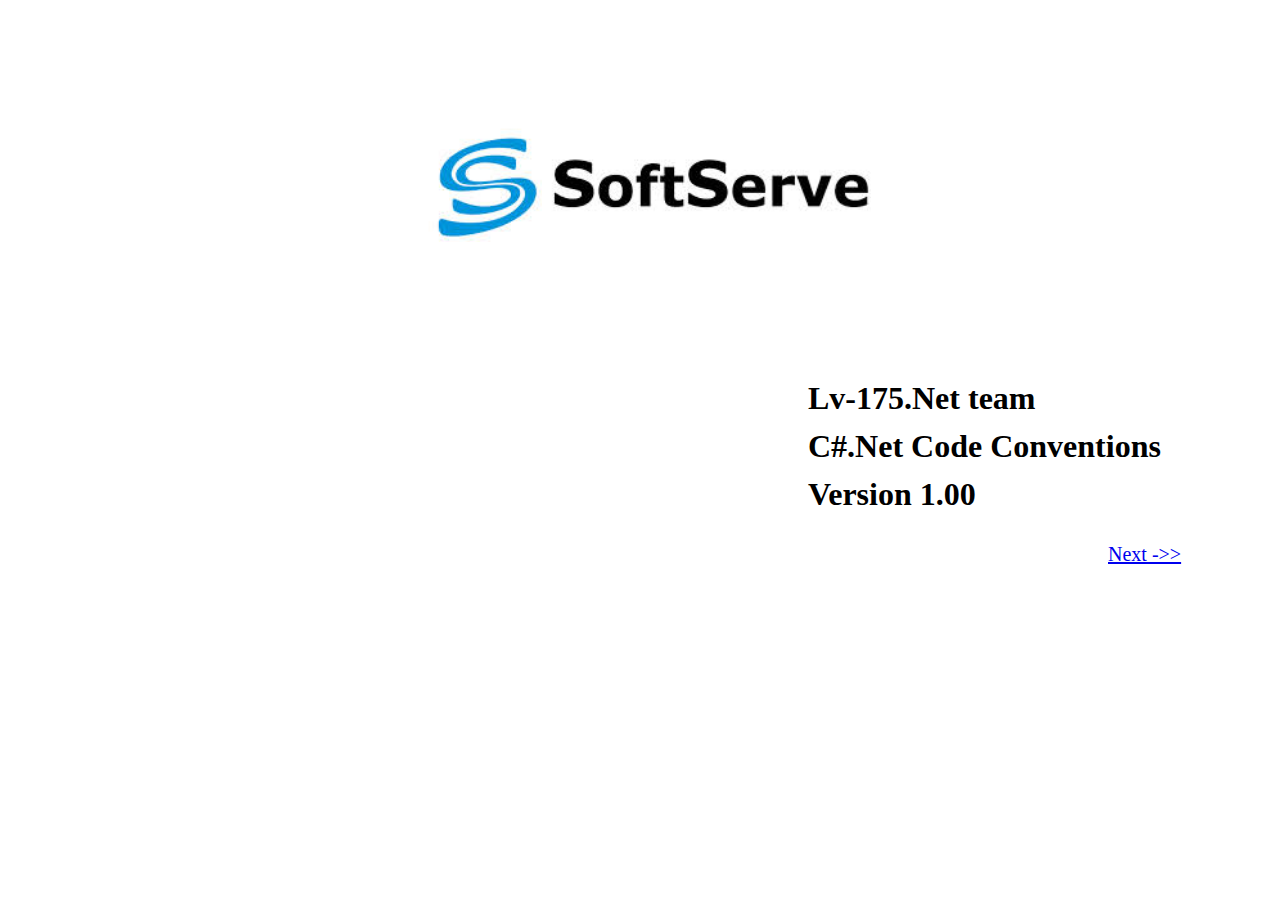
<file: Assessment/Documentation/Development Documents/C# Coding Convention/web/index.html>
<!DCTYPE HTML>

<html>
<head>
    <title> Coding Convention C# </title>
    <meta charset="utf-8">
    <link href="css/indexCSS.css" rel="stylesheet">
    </head>

    <body>
    <div id="header">
        <img src="images/download.jpg" alt="SoftServeImage">
         <div id="info"> <h1 >Lv-175.Net team
 <br>C#.Net Code Conventions
<br>Version 1.00
</h1>    
          </div>
        
        <a href="pages/list.html" class="Next"> Next ->> </a>
    </div>
        
        
    </body>
</html>
</file>
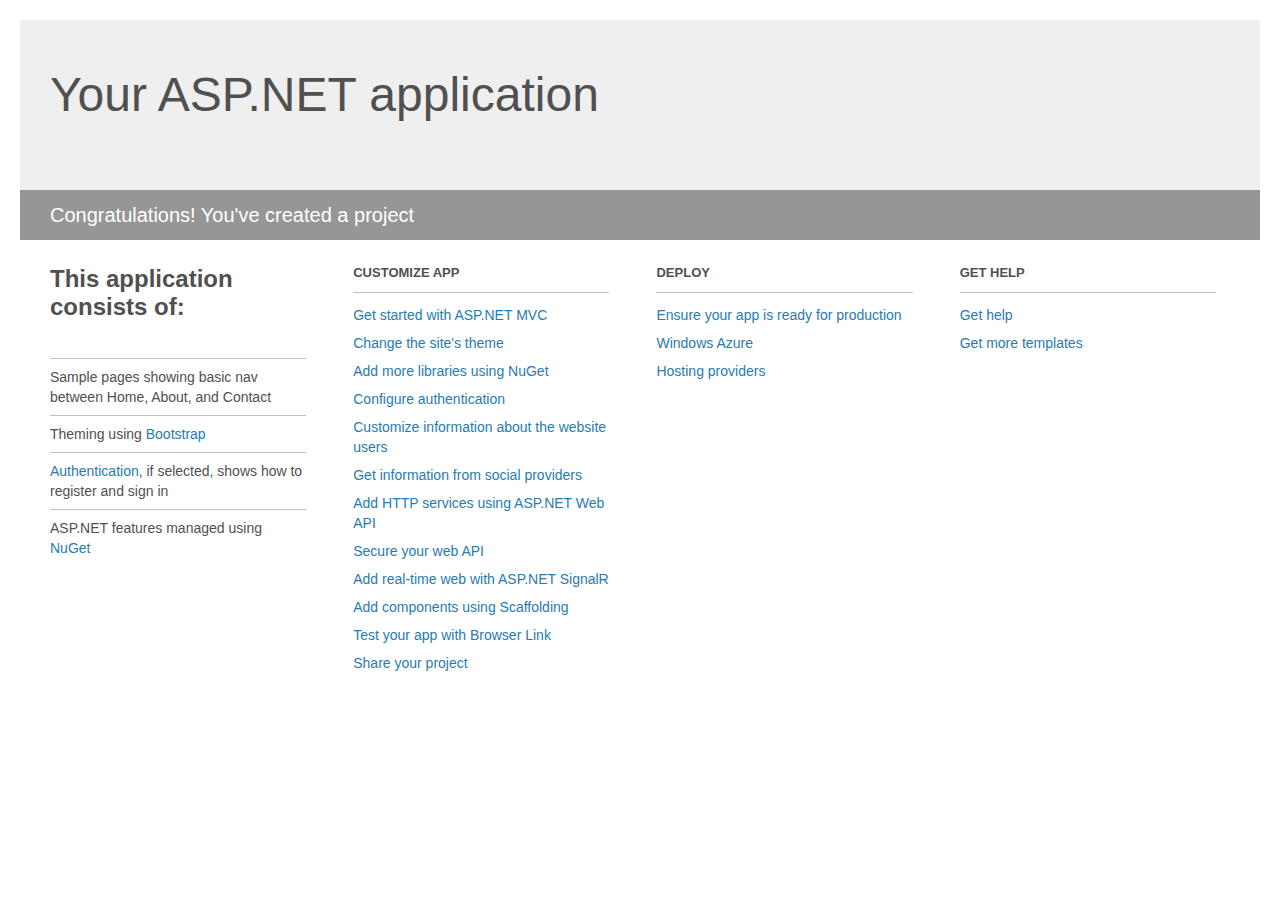
<file: Assessment/AssessmentsWeb/Project_Readme.html>
﻿<!DOCTYPE html>
<html lang="en">
<head>
    <meta charset="utf-8" />
    <title>Your ASP.NET application</title>
    <style>
        body {
            background: #fff;
            color: #505050;
            font: 14px 'Segoe UI', tahoma, arial, helvetica, sans-serif;
            margin: 20px;
            padding: 0;
        }

        #header {
            background: #efefef;
            padding: 0;
        }

        h1 {
            font-size: 48px;
            font-weight: normal;
            margin: 0;
            padding: 0 30px;
            line-height: 150px;
        }

        p {
            font-size: 20px;
            color: #fff;
            background: #969696;
            padding: 0 30px;
            line-height: 50px;
        }

        #main {
            padding: 5px 30px;
        }

        .section {
            width: 21.7%;
            float: left;
            margin: 0 0 0 4%;
        }

            .section h2 {
                font-size: 13px;
                text-transform: uppercase;
                margin: 0;
                border-bottom: 1px solid silver;
                padding-bottom: 12px;
                margin-bottom: 8px;
            }

            .section.first {
                margin-left: 0;
            }

                .section.first h2 {
                    font-size: 24px;
                    text-transform: none;
                    margin-bottom: 25px;
                    border: none;
                }

                .section.first li {
                    border-top: 1px solid silver;
                    padding: 8px 0;
                }

            .section.last {
                margin-right: 0;
            }

        ul {
            list-style: none;
            padding: 0;
            margin: 0;
            line-height: 20px;
        }

        li {
            padding: 4px 0;
        }

        a {
            color: #267cb2;
            text-decoration: none;
        }

            a:hover {
                text-decoration: underline;
            }
    </style>
</head>
<body>

    <div id="header">
        <h1>Your ASP.NET application</h1>
        <p>Congratulations! You've created a project</p>
    </div>

    <div id="main">
        <div class="section first">
            <h2>This application consists of:</h2>
            <ul>
                <li>Sample pages showing basic nav between Home, About, and Contact</li>
                <li>Theming using <a href="http://go.microsoft.com/fwlink/?LinkID=320754">Bootstrap</a></li>
                <li><a href="http://go.microsoft.com/fwlink/?LinkID=320755">Authentication</a>, if selected, shows how to register and sign in</li>
                <li>ASP.NET features managed using <a href="http://go.microsoft.com/fwlink/?LinkID=320756">NuGet</a></li>
            </ul>
        </div>

        <div class="section">
            <h2>Customize app</h2>
            <ul>
                <li><a href="http://go.microsoft.com/fwlink/?LinkID=320757">Get started with ASP.NET MVC</a></li>
                <li><a href="http://go.microsoft.com/fwlink/?LinkID=320758">Change the site's theme</a></li>
                <li><a href="http://go.microsoft.com/fwlink/?LinkID=320759">Add more libraries using NuGet</a></li>
                <li><a href="http://go.microsoft.com/fwlink/?LinkID=320760">Configure authentication</a></li>
                <li><a href="http://go.microsoft.com/fwlink/?LinkID=320761">Customize information about the website users</a></li>
                <li><a href="http://go.microsoft.com/fwlink/?LinkID=320762">Get information from social providers</a></li>
                <li><a href="http://go.microsoft.com/fwlink/?LinkID=320763">Add HTTP services using ASP.NET Web API</a></li>
                <li><a href="http://go.microsoft.com/fwlink/?LinkID=320764">Secure your web API</a></li>
                <li><a href="http://go.microsoft.com/fwlink/?LinkID=320765">Add real-time web with ASP.NET SignalR</a></li>
                <li><a href="http://go.microsoft.com/fwlink/?LinkID=320766">Add components using Scaffolding</a></li>
                <li><a href="http://go.microsoft.com/fwlink/?LinkID=320767">Test your app with Browser Link</a></li>
                <li><a href="http://go.microsoft.com/fwlink/?LinkID=320768">Share your project</a></li>
            </ul>
        </div>

        <div class="section">
            <h2>Deploy</h2>
            <ul>
                <li><a href="http://go.microsoft.com/fwlink/?LinkID=320769">Ensure your app is ready for production</a></li>
                <li><a href="http://go.microsoft.com/fwlink/?LinkID=320770">Windows Azure</a></li>
                <li><a href="http://go.microsoft.com/fwlink/?LinkID=320771">Hosting providers</a></li>
            </ul>
        </div>

        <div class="section last">
            <h2>Get help</h2>
            <ul>
                <li><a href="http://go.microsoft.com/fwlink/?LinkID=320772">Get help</a></li>
                <li><a href="http://go.microsoft.com/fwlink/?LinkID=320773">Get more templates</a></li>
            </ul>
        </div>
    </div>

</body>
</html>
</file>
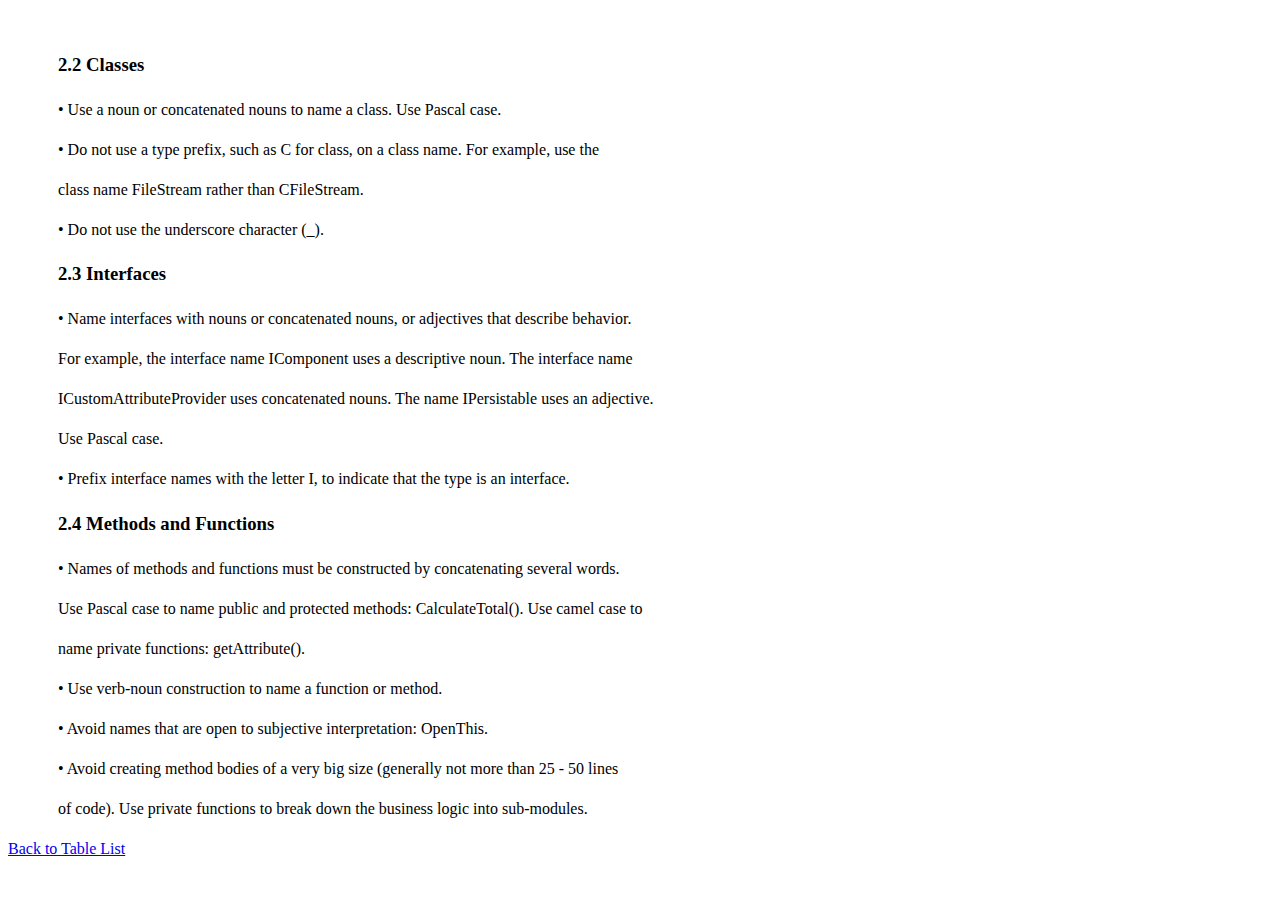
<file: Assessment/Documentation/Development Documents/C# Coding Convention/web/pages/classes.html>
<!DCTYPE HTML>

<html>
<head>
    <title> Coding Convention C# </title>
    <meta charset="utf-8">
    <link href="../css/indexCSS.css" rel="stylesheet">
    </head>

    <body>
 <div class="body"> 
        
     <br><h3>2.2	Classes</h3>
<p>•	Use a noun or concatenated nouns to name a class. Use Pascal case.</p>
<p>•	Do not use a type prefix, such as C for class, on a class name. For example, use the</p>
     <p>class name FileStream rather than CFileStream. </p>
<p>•	Do not use the underscore character (_). </p>
<h3>2.3	Interfaces</h3>
<p>•	Name interfaces with nouns or concatenated nouns, or adjectives that describe behavior. <p>For example, the interface name IComponent uses a descriptive noun. The interface name <p>ICustomAttributeProvider uses concatenated nouns. The name IPersistable uses an adjective. <p>Use Pascal case. 
<p>•	Prefix interface names with the letter I, to indicate that the type is an interface. 
     <h3>2.4	Methods and Functions </h3>
<p>•	Names of methods and functions must be constructed by concatenating several words.</p>  <p>Use Pascal case to name public and protected methods: CalculateTotal(). Use camel case  to  <p>name private functions: getAttribute(). 
<p>•	Use verb-noun construction to name a function or method.</p>
<p>•	Avoid names that are open to subjective interpretation: OpenThis.</p>
<p>•	Avoid creating method bodies of a very big size (generally not more than 25 - 50 lines</p> 
     <p>of code). Use private functions to break down the business logic into sub-modules.</p>
        </div>
        
        <a href="list.html" > Back to Table List </a>
  
        
        
    </body>
</html>
</file>
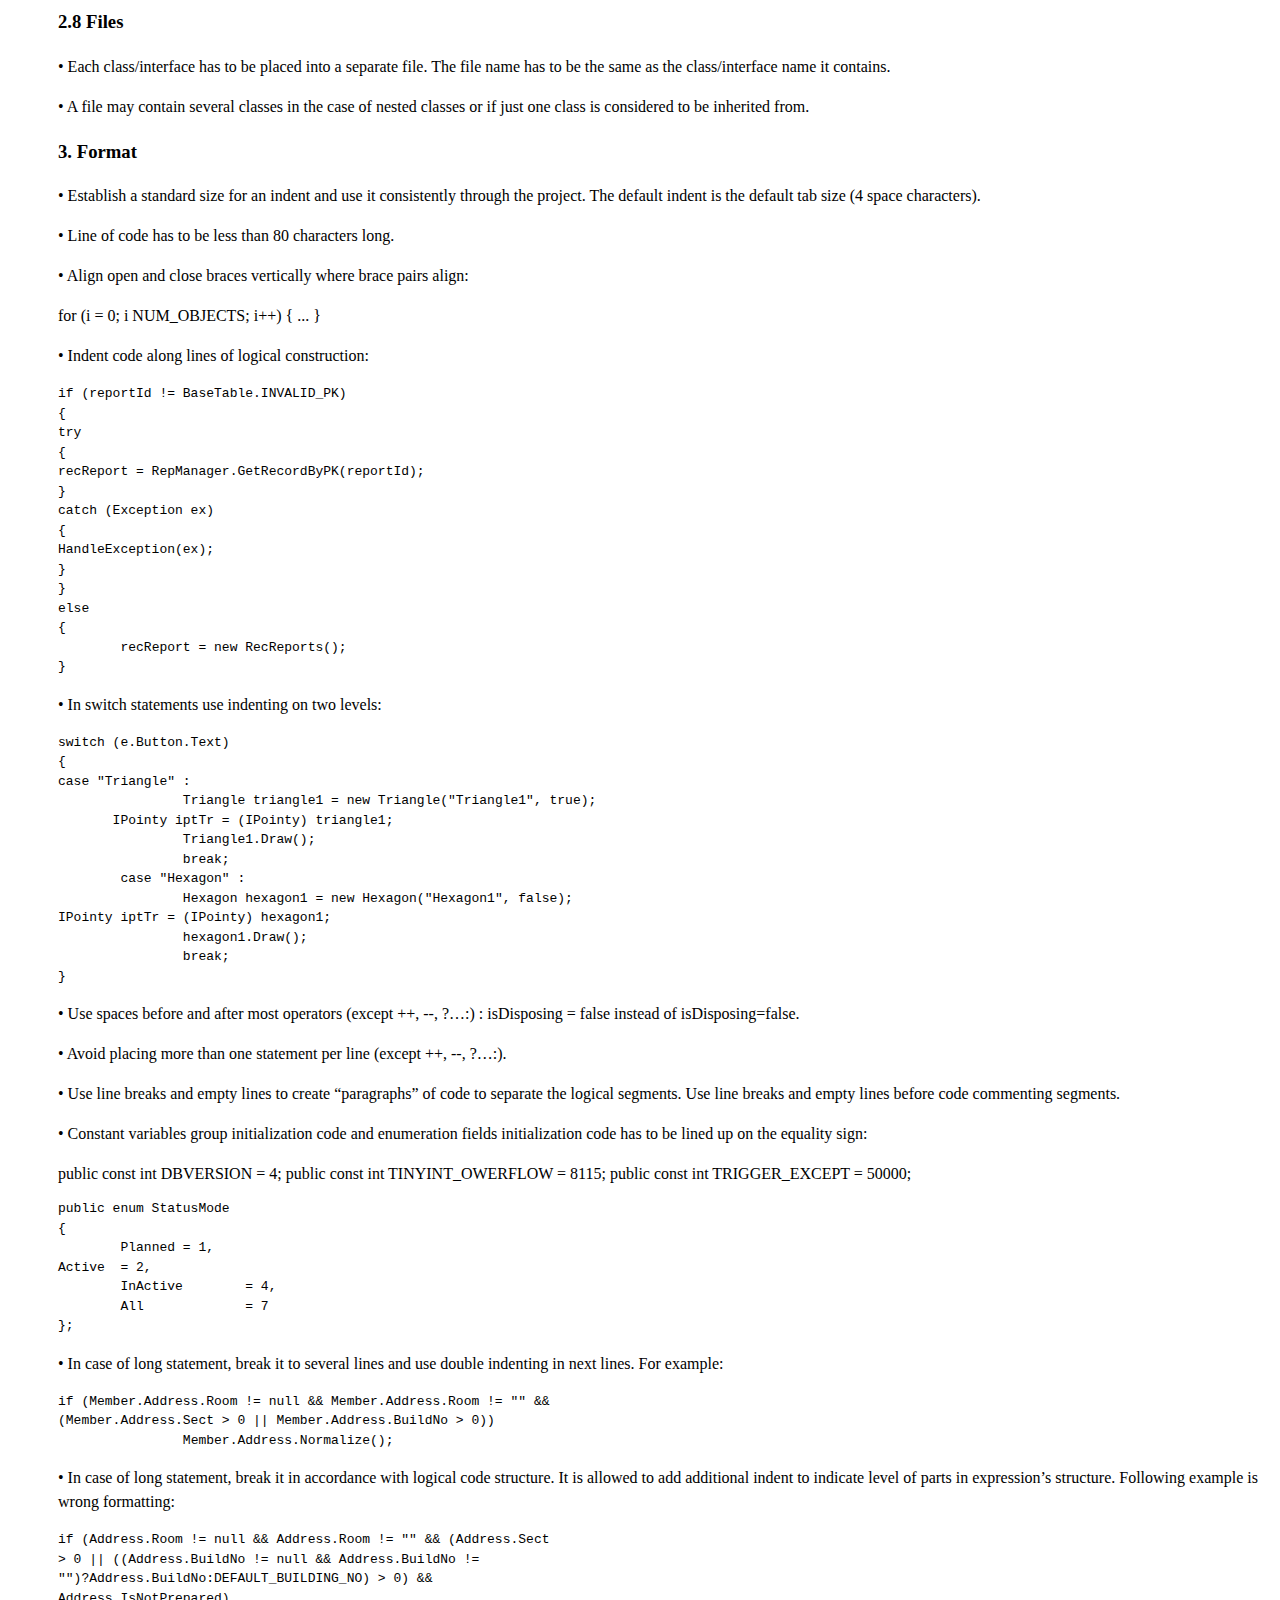
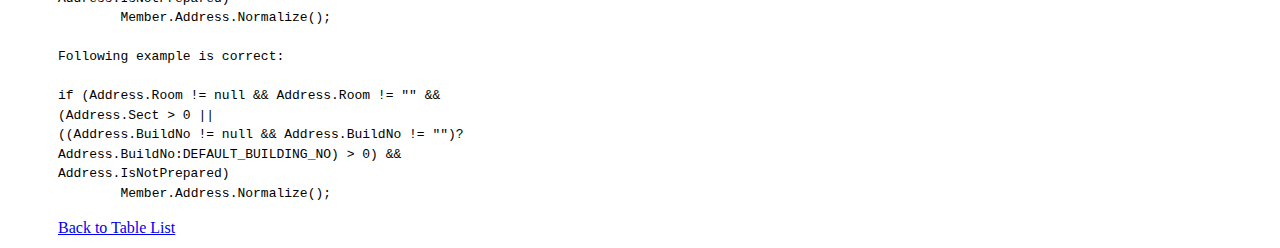
<file: Assessment/Documentation/Development Documents/C# Coding Convention/web/pages/files.html>
<!DCTYPE HTML>

<html>
<head>
    <title> Coding Convention C# </title>
    <meta charset="utf-8">
    <link href="../css/indexCSS.css" rel="stylesheet">
    </head>

    <body>
   <div class="body">
        
      <h3> 2.8	Files</h3>
<p>•	Each class/interface has to be placed into a separate file. The file name has to be the same as the class/interface name it contains.</p>
<p>•	A file may contain several classes in the case of nested classes or if just one class is considered to be inherited from.</p>
       <h3>3.	Format</h3>
       <p>•	Establish a standard size for an indent and use it consistently through the project. The default indent is the default tab size (4 space characters).	</p>
       <p>•	Line of code has to be less than 80 characters long.</p>
       <p>•	Align open and close braces vertically where brace pairs align:</p>
<p>for (i = 0; i  NUM_OBJECTS; i++)
{
	...
    }</p>
       <p>•	Indent code along lines of logical construction:</p>
<pre>if (reportId != BaseTable.INVALID_PK) 
{
try 
{
recReport = RepManager.GetRecordByPK(reportId);
}
catch (Exception ex) 
{
HandleException(ex);				
}
}
else
{
	recReport = new RecReports();			
}
</pre>
<p>•	In switch statements use indenting on two levels: </p>
<pre>switch (e.Button.Text) 
{
case "Triangle" : 
		Triangle triangle1 = new Triangle("Triangle1", true);
       IPointy iptTr = (IPointy) triangle1;
		Triangle1.Draw();
		break;
	case "Hexagon" : 
		Hexagon hexagon1 = new Hexagon("Hexagon1", false);
IPointy iptTr = (IPointy) hexagon1;
		hexagon1.Draw();
		break;				
}
</pre>
<p>•	Use spaces before and after most operators (except ++, --, ?…:) : isDisposing = false instead of isDisposing=false. </p>
<p>•	Avoid placing more than one statement per line (except ++, --, ?…:).</p>
<p>•	Use line breaks and empty lines to create “paragraphs” of code to separate the logical segments. Use line breaks and empty lines before code commenting segments.</p>
<p>•	Constant variables group initialization code and enumeration fields initialization code has to be lined up on the equality sign:</p>

public const int DBVERSION		= 4;
public const int TINYINT_OWERFLOW	= 8115;
public const int TRIGGER_EXCEPT	= 50000;
<pre>
public enum StatusMode 
{
	Planned	= 1,
Active	= 2,
	InActive	= 4,
	All		= 7
};	
</pre>
<p>•	In case of long statement, break it to several lines and use double indenting in next lines. For example:</p>
<pre>
if (Member.Address.Room != null && Member.Address.Room != "" &&
(Member.Address.Sect > 0 || Member.Address.BuildNo > 0))
		Member.Address.Normalize();
</pre>
<p>•	In case of long statement, break it in accordance with logical code structure. It is allowed to add additional indent to indicate level of parts in expression’s structure. Following example is wrong formatting:</p>
<pre>
if (Address.Room != null && Address.Room != "" && (Address.Sect
> 0 || ((Address.BuildNo != null && Address.BuildNo !=
"")?Address.BuildNo:DEFAULT_BUILDING_NO) > 0) &&
Address.IsNotPrepared)
	Member.Address.Normalize();

Following example is correct:

if (Address.Room != null && Address.Room != "" &&
(Address.Sect > 0 || 
((Address.BuildNo != null && Address.BuildNo != "")?
Address.BuildNo:DEFAULT_BUILDING_NO) > 0) &&
Address.IsNotPrepared)
	Member.Address.Normalize();
</pre>
<a href="list.html">Back to Table List </a>
       
        </div>
    </body>
</html>
</file>
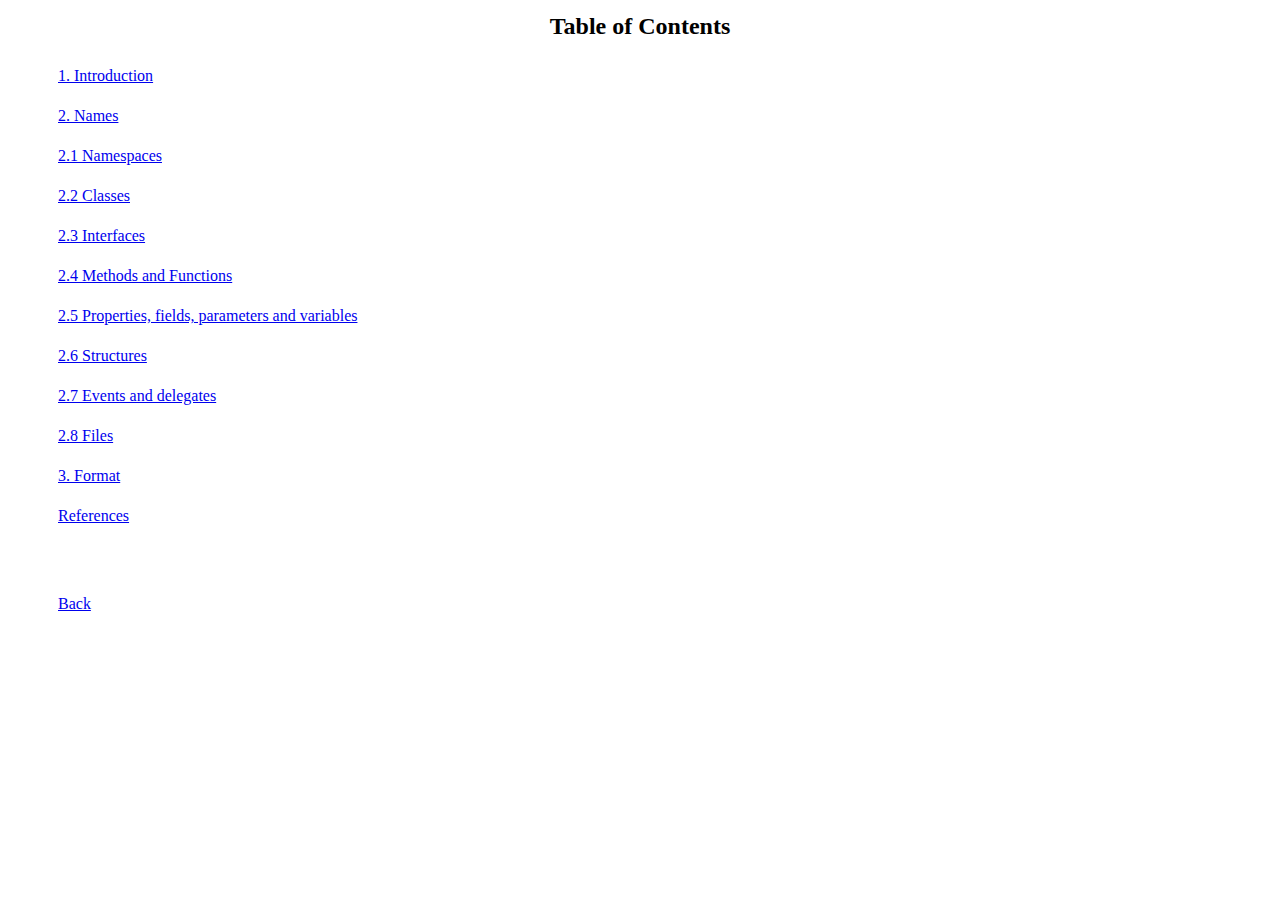
<file: Assessment/Documentation/Development Documents/C# Coding Convention/web/pages/list.html>
<!DCTYPE HTML>

<html>
<head>
    <title> Coding Convention C# </title>
    <meta charset="utf-8">
     <link href="../css/indexCSS.css" rel="stylesheet">
    </head>

    <body>

        <h2>Table of Contents </h2>
        
        
     <div id="List">
    
<p> <a href="names.html">1.	Introduction	</a></p>
<p><a href="names.html">2.	Names	</a></p>
<p><a href="namespaces.html">2.1	Namespaces	</a></p>
<p><a href="classes.html">2.2	Classes	</a></p>
<p><a href="classes.html">2.3	Interfaces	</a></p>
<p><a href="classes.html">2.4	Methods and Functions	</a></p>
<p><a href="properties.html">2.5	Properties, fields, parameters and variables	</a></p>
<p><a href="structures.html">2.6	Structures	</a></p>
<p><a href="structures.html">2.7	Events and delegates	</a></p>
<p><a href="files.html">2.8	Files	</a></p>
<p><a href="files.html">3.	Format</a>	</p>
<p><a href="references.html">References	</a></p>
         <br>
         <br>
<a href="index.html">Back</a>
        </div>

    </body>
</html>
</file>
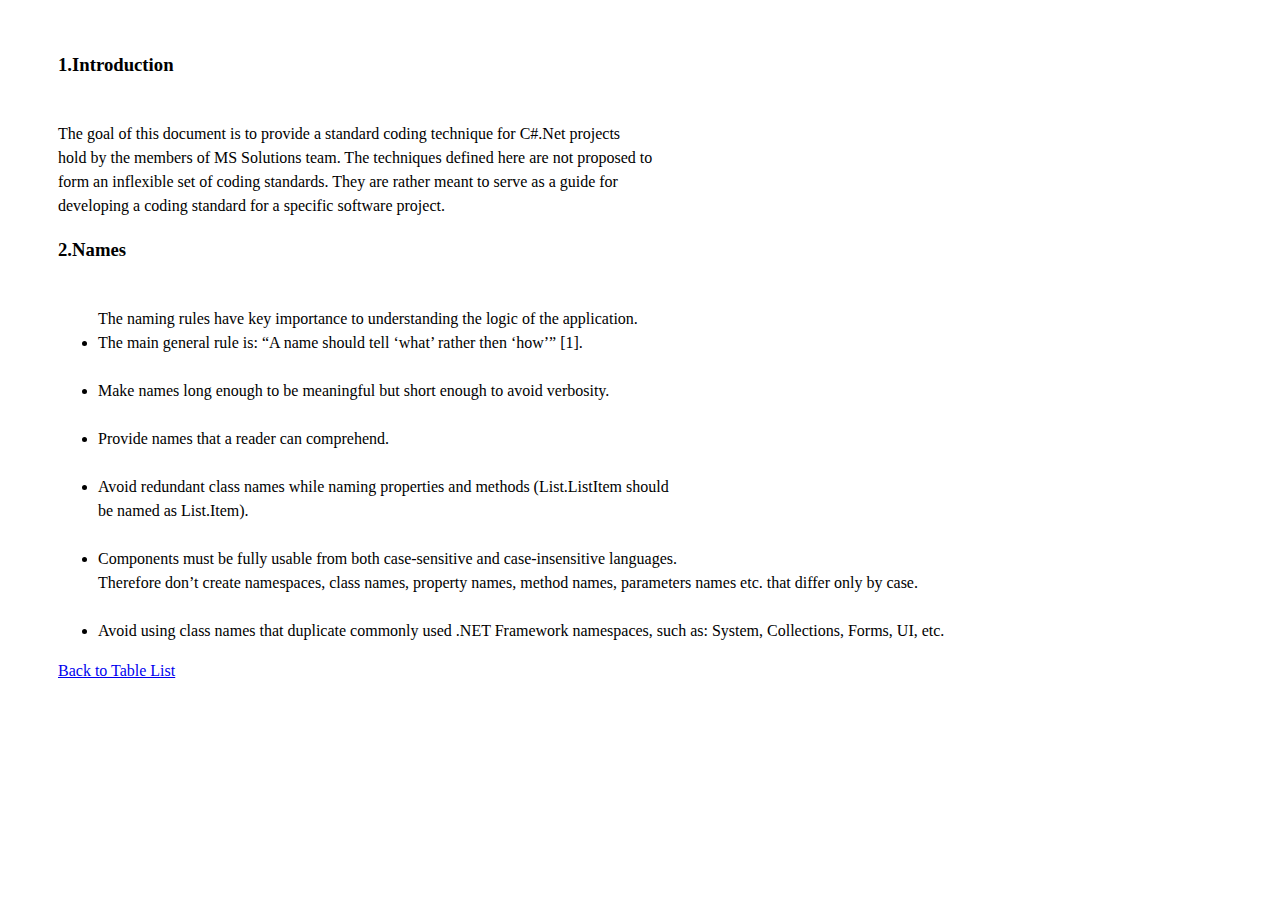
<file: Assessment/Documentation/Development Documents/C# Coding Convention/web/pages/names.html>
<!DCTYPE HTML>

<html>
<head>
    <title> Coding Convention C# </title>
    <meta charset="utf-8">
    <link href="../css/indexCSS.css" rel="stylesheet">
    </head>

    <body>
        <div class="body">
 <br>  <h3>1.Introduction</h3>
<br>The goal of this document is to provide a standard coding technique for C#.Net projects <br>hold by the members of MS Solutions team. The techniques defined here are not proposed to <br>form an inflexible set of coding standards. They are rather meant to serve as a guide for <br>developing a coding standard for a specific software project. 

<br>	<h3>2.Names</h3>
        <ul>
<br>The naming rules have key importance to understanding the logic of the application. 
<br><li>The main general rule is: “A name should tell ‘what’ rather then ‘how’” [1].</li>
<br><li>Make names long enough to be meaningful but short enough to avoid verbosity.</li>
<br><li>Provide names that a reader can comprehend. </li>
<br><li>Avoid redundant class names while naming properties and methods (List.ListItem should <br>be named as List.Item).</li>
<br><li>	Components must be fully usable from both case-sensitive and case-insensitive languages. <br>Therefore don’t create namespaces, class names, property names, method names, parameters names etc. that differ only by case.</li>
<br><li>	Avoid using class names that duplicate commonly used .NET Framework namespaces, such as: System, Collections, Forms, UI, etc.</li>
</ul>
            <a href="list.html">Back to Table List</a>
        </div>
    </body>
</html>
</file>
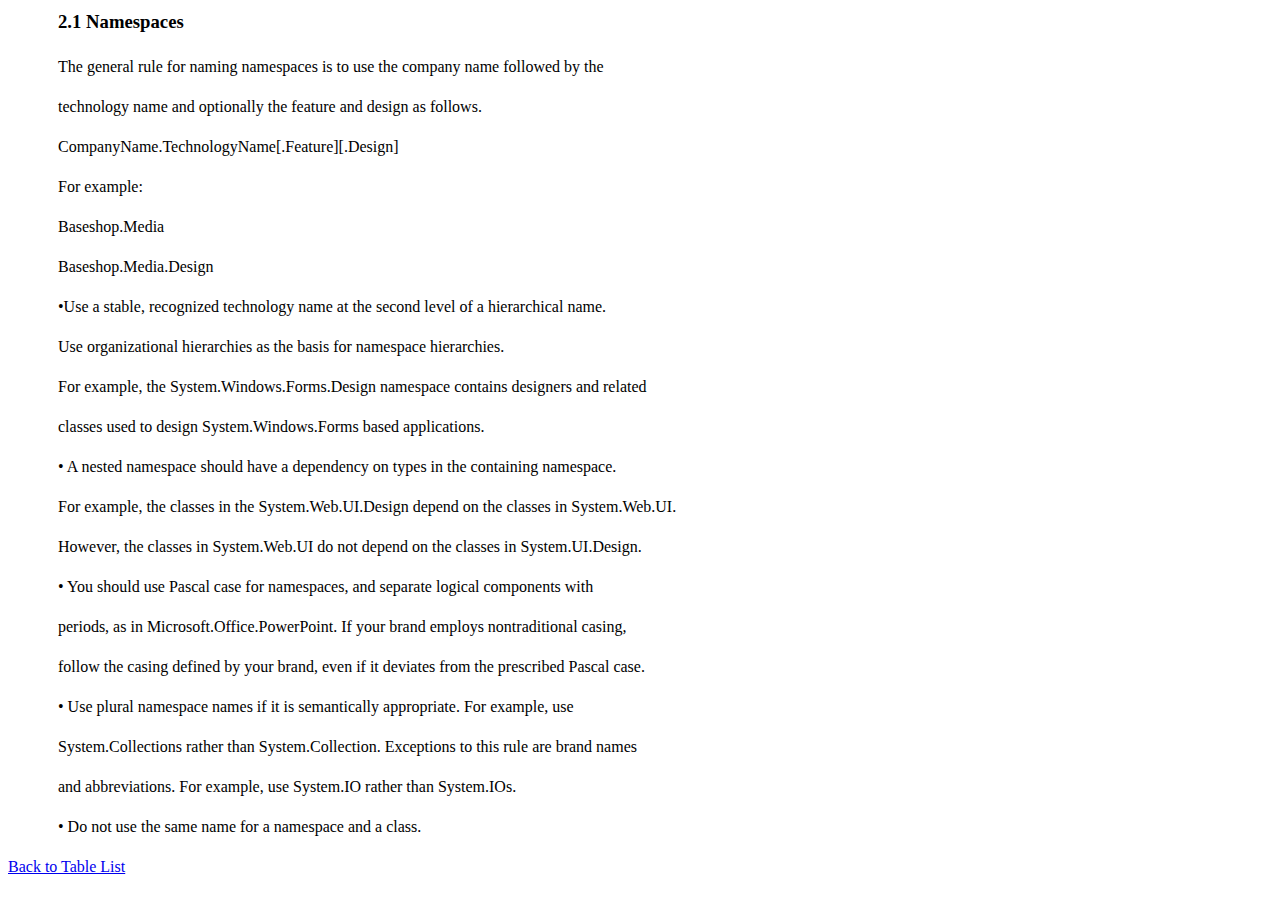
<file: Assessment/Documentation/Development Documents/C# Coding Convention/web/pages/namespaces.html>
<!DCTYPE HTML>

<html>
<head>
    <title> Coding Convention C# </title>
    <meta charset="utf-8">
    <link href="../css/indexCSS.css" rel="stylesheet">
    </head>

    <body>
        <div class="body">
   <h3> 2.1	Namespaces</h3>
            <p>The general rule for naming namespaces is to use the company name followed by the</p> 
<p>technology name and optionally the feature and design as follows.</p> 
<p>CompanyName.TechnologyName[.Feature][.Design]</p> 
<p>For example:</p> 
<p>Baseshop.Media</p> 
<p>Baseshop.Media.Design</p> 
<p>•Use a stable, recognized technology name at the second level of a hierarchical name.</p>  <p>Use organizational hierarchies as the basis for namespace hierarchies.</p> 
 <p> For example, the System.Windows.Forms.Design namespace contains designers and related</p>  <p>classes used to design System.Windows.Forms based applications.</p> 
<p>•	A nested namespace should have a dependency on types in the containing namespace. </p> 
   <p> For example, the classes in the System.Web.UI.Design depend on the classes in  System.Web.UI. </p> 
            <p>However, the classes in System.Web.UI do not depend on the classes in System.UI.Design. </p> 
<p>•	You should use Pascal case  for namespaces, and separate logical components with</p>  <p>periods, as in Microsoft.Office.PowerPoint. If your brand employs nontraditional casing,</p>  <p>follow the casing defined by your brand, even if it deviates from the prescribed Pascal case. </p> 
<p>•	Use plural namespace names if it is semantically appropriate. For example, use</p>  <p>System.Collections rather than System.Collection. Exceptions to this rule are brand names</p>  <p>and abbreviations. For example, use System.IO rather than System.IOs.</p> 
<p>•	Do not use the same name for a namespace and a class.</p> 
        </div>
         <a href="list.html">Back to Table List</a>
    </body>
</html>
</file>
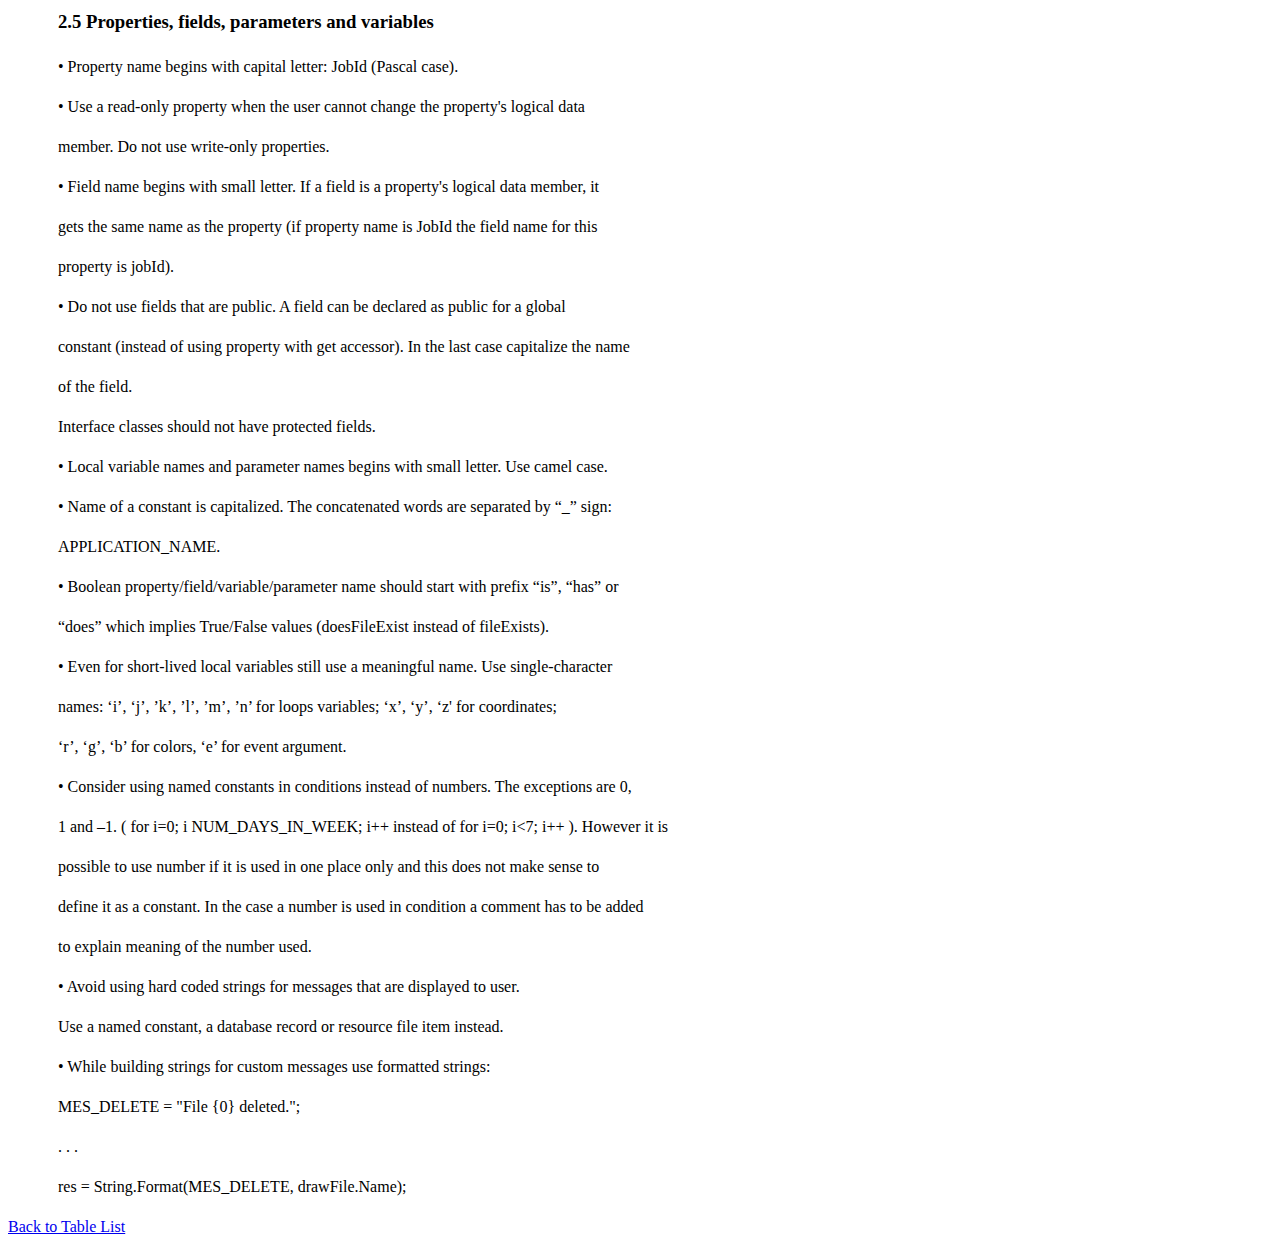
<file: Assessment/Documentation/Development Documents/C# Coding Convention/web/pages/properties.html>
<!DCTYPE HTML>

<html>
<head>
    <title> Coding Convention C# </title>
    <meta charset="utf-8">
    <link href="../css/indexCSS.css" rel="stylesheet">
    
    </head>

    <body>
        <div class="body">
 <h3> 2.5	Properties, fields, parameters and variables</h3>
        <p>•	Property name begins with capital letter: JobId (Pascal case).</p>
<p>•	Use a read-only property when the user cannot change the property's logical data</p> <p>member. Do not use write-only properties.</p>
<p>•	Field name begins with small letter. If a field is a property's logical data member, it</p> <p>gets the same name as the property (if property name is JobId the field name for this <p>property is jobId).</p>
<p>•	Do not use fields that are public. A field can be declared as public for a global</p> <p>constant (instead of using property with get accessor). In the last case capitalize the name</p> <p>of the field. </p>
<p>	Interface classes should not have protected fields.</p>
<p>•	Local variable names and parameter names begins with small letter. Use camel case.</p>
<p>•	Name of a constant is capitalized. The concatenated words are separated by “_” sign:</p> <p>APPLICATION_NAME.</p>
<p>•	Boolean property/field/variable/parameter name should start with prefix “is”, “has” or</p> <p>“does” which implies True/False values (doesFileExist instead of fileExists).</p>
<p>•	Even for short-lived local variables still use a meaningful name. Use single-character</p> <p>names: ‘i’, ‘j’, ’k’, ’l’, ’m’, ’n’  for loops variables; ‘x’, ‘y’, ‘z' for coordinates; <p>‘r’, ‘g’, ‘b’ for colors, ‘e’ for event argument.</p>
<p>•	Consider using named constants in conditions instead of numbers. The exceptions are 0,</p> 
            <p>1 and –1. ( for i=0; i NUM_DAYS_IN_WEEK; i++ instead of for i=0; i<7; i++  ). However it is</p> 
            <p>possible to use number if it is used in one place only and this does not make sense to </p><p>define it as a constant. In the case a number is used in condition a comment has to be added </p><p>to explain meaning of the number used.</p>
           <p> •	Avoid using hard coded strings for messages that are displayed to user.</p> <p>Use a named constant, a database record or resource file item instead.</p>
<p>•	While building strings for custom messages use formatted strings: </p>
<p>MES_DELETE = "File {0} deleted.";</p>
            <p>. . . </p>
            <p>res = String.Format(MES_DELETE, drawFile.Name);</p>

</div>
        <a href="list.html" > Back to Table List </a>
    </body>
</html>
</file>
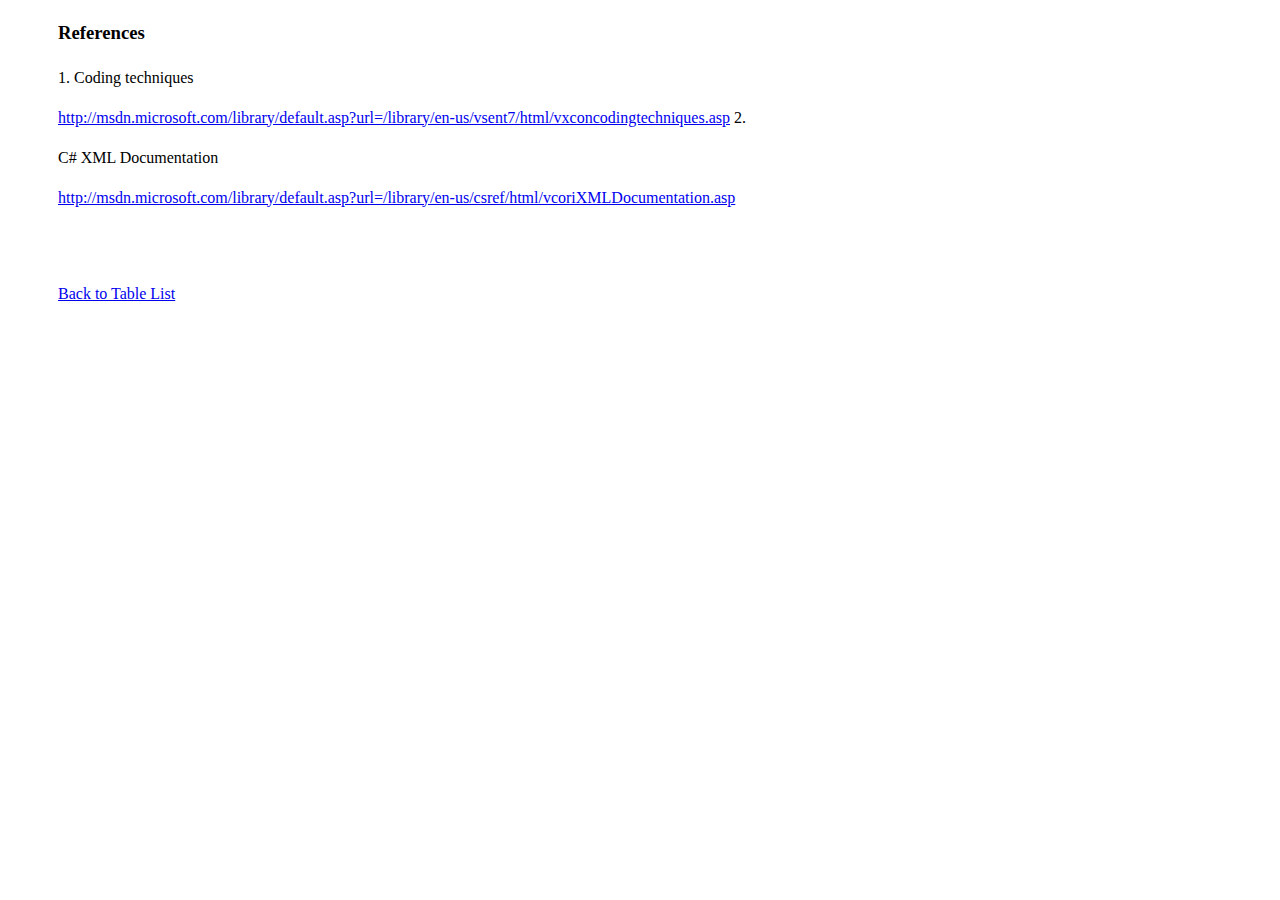
<file: Assessment/Documentation/Development Documents/C# Coding Convention/web/pages/references.html>
<!DOCTYPE HTML>
<html>
<head>
    <title> Coding Convention C# </title>
    <meta charset="utf-8">
    <link href="../css/indexCSS.css" rel="stylesheet">
    </head>

    <body>
    <div class="body">
       <h3>References</h3>
<p>1. Coding techniques  </p>
        
<a href="http://msdn.microsoft.com/library/default.asp?url=/library/en-us/vsent7/html/vxconcodingtechniques.asp">http://msdn.microsoft.com/library/default.asp?url=/library/en-us/vsent7/html/vxconcodingtechniques.asp</a>
        
2. <p>C# XML Documentation  </p>
<a href="http://msdn.microsoft.com/library/default.asp?url=/library/en-us/csref/html/vcoriXMLDocumentation.asp">http://msdn.microsoft.com/library/default.asp?url=/library/en-us/csref/html/vcoriXMLDocumentation.asp</a>
<br><br><br><br><a href="list.html">Back to Table List </a>
    </div>
        
        
    </body>
</html>
</file>
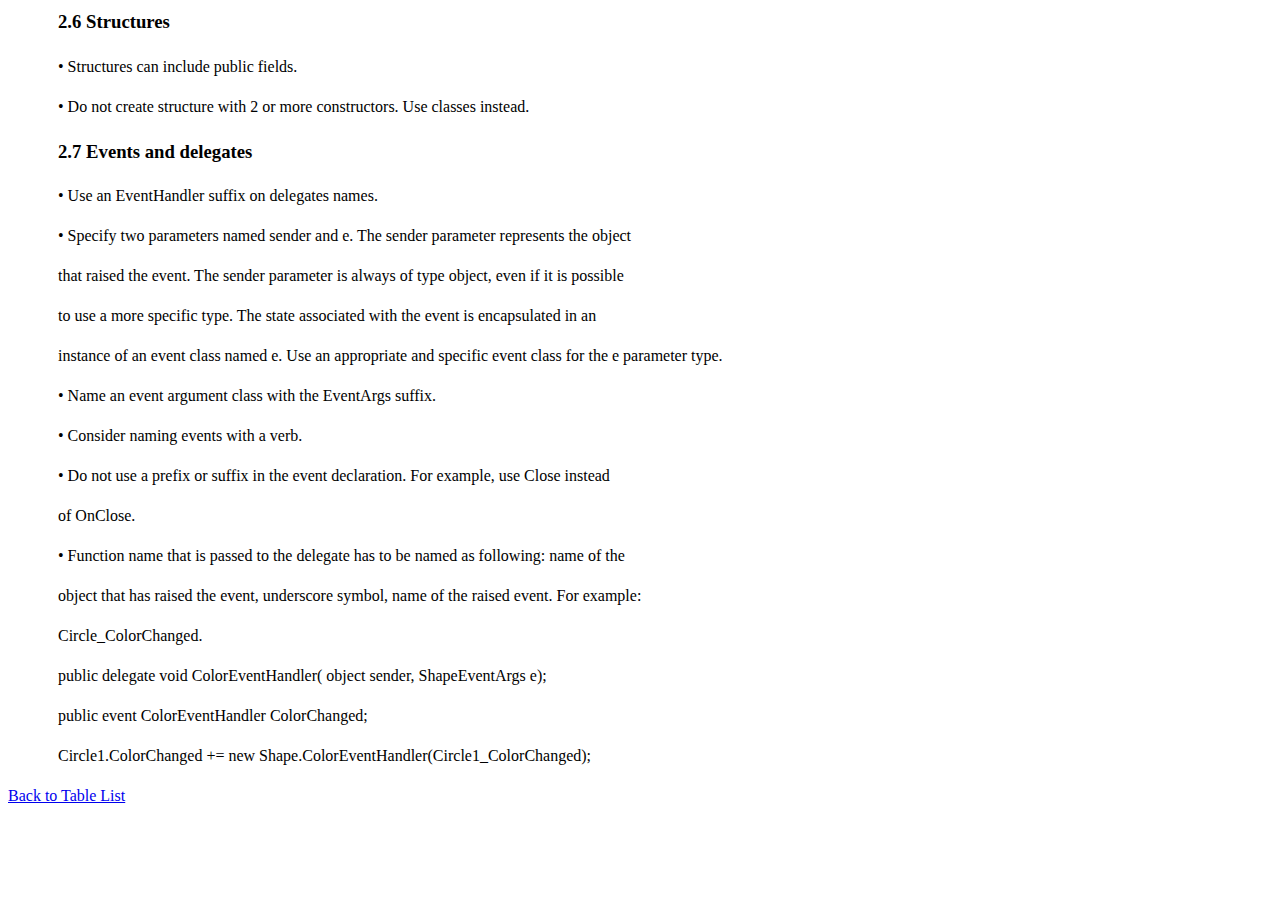
<file: Assessment/Documentation/Development Documents/C# Coding Convention/web/pages/structures.html>
<!DCTYPE HTML>

<html>
<head>
    <title> Coding Convention C# </title>
    <meta charset="utf-8">
    <link href="../css/indexCSS.css" rel="stylesheet">
    </head>

    <body>
        <div class="body">
<h3>2.6	Structures</h3>
        <p>•	Structures can include public fields.</p>
<p>•	Do not create structure with 2 or more constructors. Use classes instead.</p>
<h3>2.7	Events and delegates</h3>
<p>•	Use an EventHandler suffix on delegates names. </p>
<p>•	Specify two parameters named sender and e. The sender parameter represents the object</p>
        <p>that raised the event. The sender parameter is always of type object, even if it is possible</p>
        <p>to use a more specific type. The state associated with the event is encapsulated in an</p>
        <p>instance of an event class named e. Use an appropriate and specific event class for the e parameter type. </p>
<p>•	Name an event argument class with the EventArgs suffix. </p>
<p>•	Consider naming events with a verb. </p>
<p>•	Do not use a prefix or suffix in the event declaration. For example, use Close instead</p> <p>of OnClose. </p>
<p>•	Function name that is passed to the delegate has to be named as following: name of the</p> <p>object that has raised the event, underscore symbol, name of the raised event. For example: </p><p>Circle_ColorChanged.
<p>public delegate void ColorEventHandler( object sender, ShapeEventArgs e);</p>

<p>public event ColorEventHandler ColorChanged;</p>

<p>Circle1.ColorChanged += new Shape.ColorEventHandler(Circle1_ColorChanged);</p>
        </div>
        <a href="list.html" > Back to Table List </a>
    </body>
</html>
</file>
<file: Assessment/Documentation/Development Documents/C# Coding Convention/web/css/indexCSS.css>
body{
    line-height: 1.5;
    
}
img{
  width: 500px;  
  margin-left: 400px;    
    margin-top:100px;
    
    
}NT Service\MSSQL$SQLEXPRESS{}
#info{
  
    margin-left: 800px;
    margin-top: 100px;
    
}
a.Next{
    margin-left: 1100px;
    font-size: 20px;
}
h2{
    text-align: center;
    
}
#List{
    margin-left: 50px;
}
div.body{
    margin-left: 50px;
}
</file>
